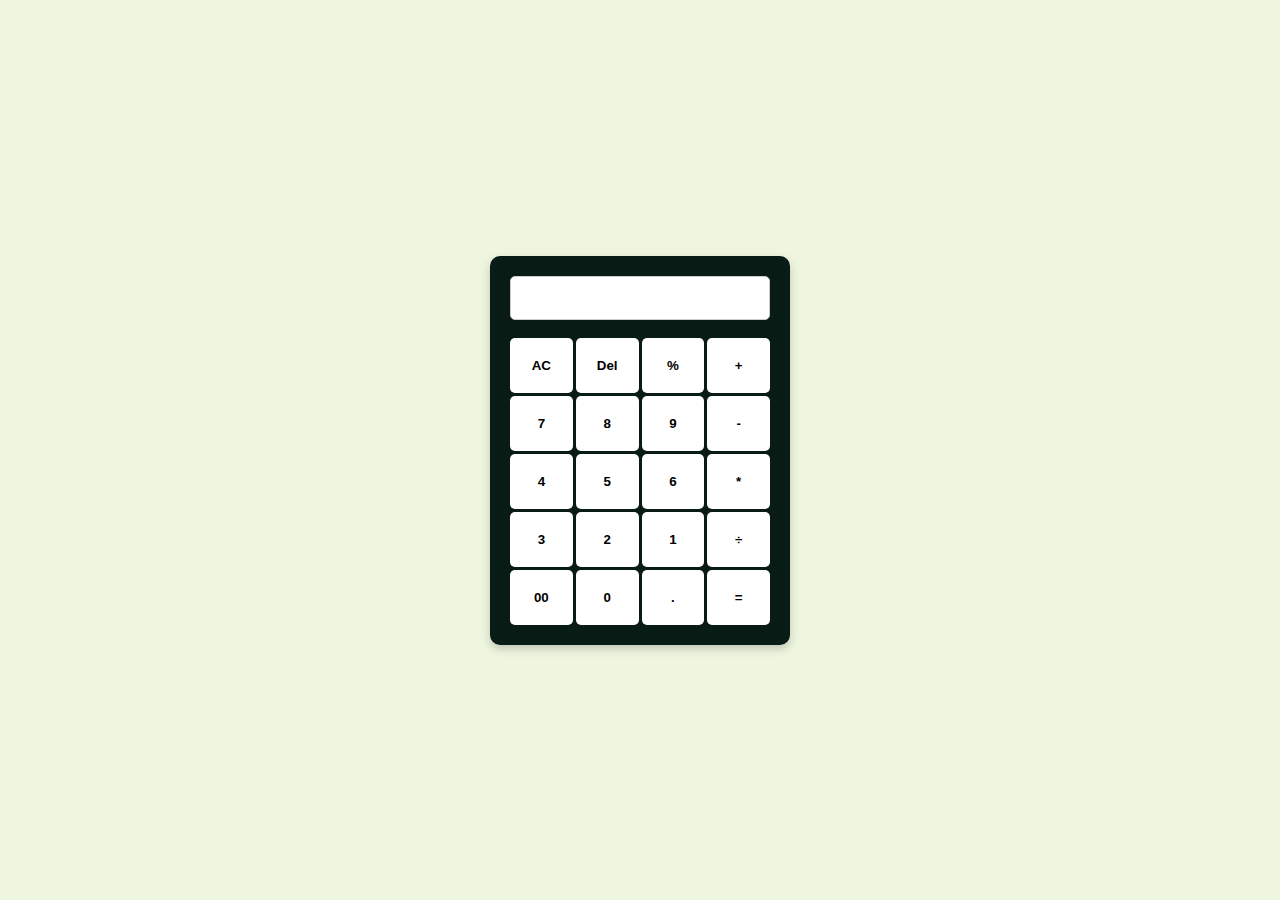
<file: calculator/index.html>
<!DOCTYPE html>
<html lang="en">
<head>
    <meta charset="UTF-8">
    <meta name="viewport" content="width=device-width, initial-scale=1.0">
    <title>Online Calculator</title>
     <link rel="stylesheet" href="style.css">
</head>
<body>
    <div id="container">
        <div id="input-box">
            <input type="text" id="display" onkeyup="cal(event)">
        </div>
        <div id="AC-row">
            <button onclick="clearDisplay()">AC</button>
            <button onclick="deleteLast()">Del</button>
            <button onclick="getValue(event)">%</button>
            <button onclick="getValue(event)">+</button>
        </div>
        <div id="sev-row">
            <button onclick="getValue(event)">7</button>
            <button onclick="getValue(event)">8</button>
            <button onclick="getValue(event)">9</button>
            <button onclick="getValue(event)">-</button>
        </div>
        <div id="six-row">
            <button onclick="getValue(event)">4</button>
            <button onclick="getValue(event)">5</button>
            <button onclick="getValue(event)">6</button>
            <button onclick="getValue(event)">*</button>
        </div>
        <div id="three-row">
            <button onclick="getValue(event)">3</button>
            <button onclick="getValue(event)">2</button>
            <button onclick="getValue(event)">1</button>
            <button onclick="getValue(event)">÷</button>
        </div>
        <div id="zero-row">
            <button onclick="getValue(event)">00</button>
            <button onclick="getValue(event)">0</button>
            <button onclick="getValue(event)">.</button>
            <button onclick="calculate()">=</button>
        </div>
    </div>

    <script>
        const inputBox = document.getElementById("display");

        try{
            function getValue(event) {
            inputBox.value += event.target.textContent;
        }

        function clearDisplay() {
            inputBox.value = "";
        }

        function deleteLast() {
            inputBox.value = inputBox.value.slice(0, -1);
        }

        
        }
        catch(error){
            inputBox.value = "Not a valid Syntax"
        }

        function calculate() {
            try {
                inputBox.value = eval(inputBox.value.replace("÷", "/").replace("%", "/100"));
            } catch (error) {
                inputBox.value = "Enter a valid syntax";
            }
        }

        function cal(){
            if(event.keyCode == 13){
                try{
                inputBox.value = eval(inputBox.value.replace("÷", "/").replace("%", "/100"));
            }
            catch(error){
                inputBox.value = "Enter a valid syntax";
            }
            }
            
        }
        
    </script>
</body>
</html>
</file>
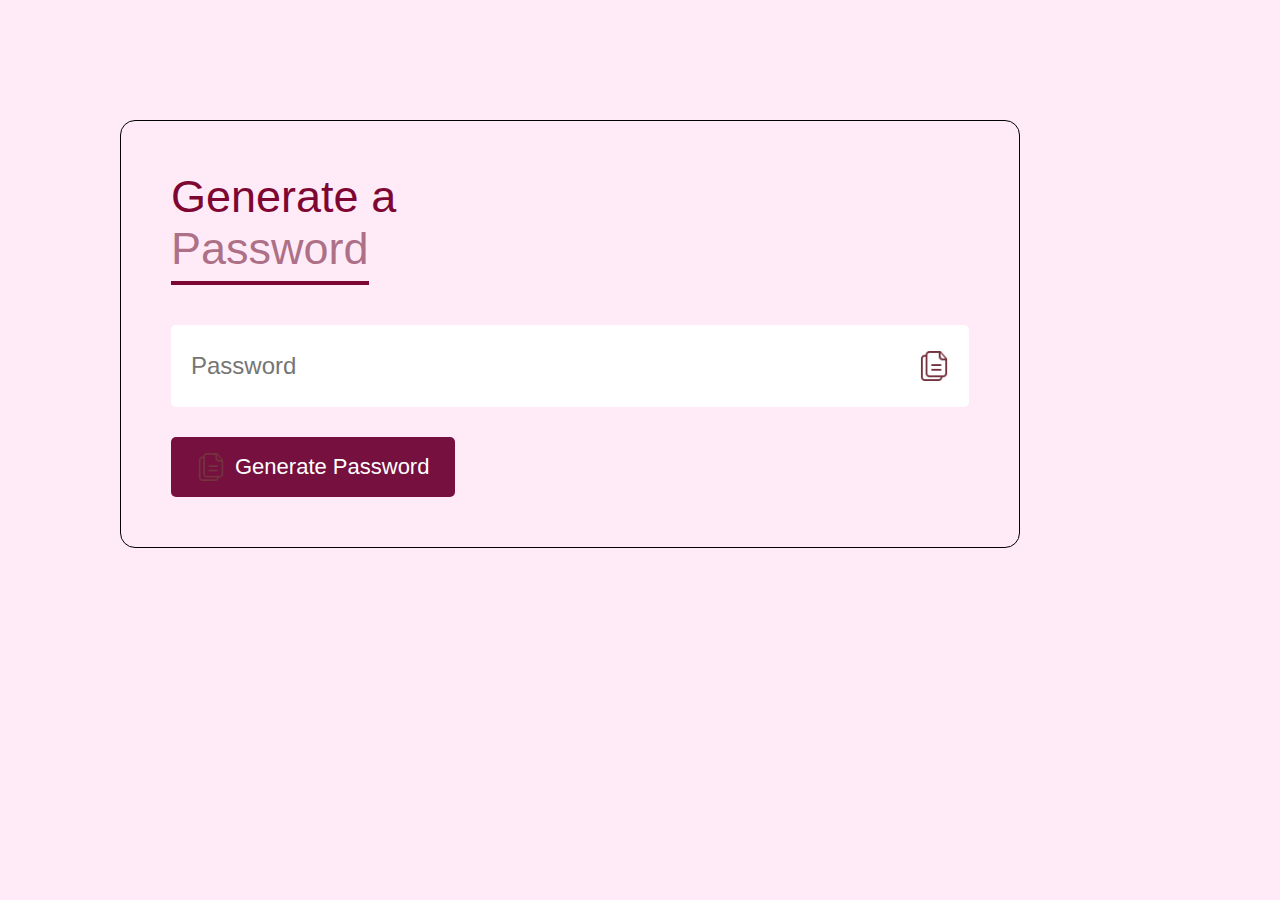
<file: Password Generator/index.html>
<!DOCTYPE html>
<html lang="en">
<head>
    <meta charset="UTF-8">
    <meta name="viewport" content="width=device-width, initial-scale=1.0">
    <title>Random Password generator</title>
    <link rel="stylesheet" href="style.css">
</head>
<body>
    <div class="container">
        <h1>Generate a<br><span>Password</span> </h1>
        <div class="display">
            <input type="text" id="password" placeholder="Password">
            <img src="images/copy.png" onclick="copyPassword()" alt="copy">
        </div>
        <button onclick="createPassword()"><img src="images/copy.png">Generate Password</button>
    </div>    
<script>
    const passwordBox = document.getElementById("password");
    const length = 12;

    const upperCase = "ABCDEFGHIJKLMNOPQRSTUVWXYZ";
    const lowerCase = "abcdefghijklmnopqrstuvwxyz";
    const number = "0123456789";
    const symbol = "~@#$%^&*()_-+=|{}<>/";

    const allChars = upperCase + lowerCase + number + symbol;
    function createPassword(){
        let password ="";
        password += upperCase[Math.floor(Math.random() * upperCase.length)];
        password += lowerCase[Math.floor(Math.random() * lowerCase.length)];
        password += number[Math.floor(Math.random() * number.length)];
        password += symbol[Math.floor(Math.random() * symbol.length)];

        while(length > password.length){
            password += allChars[Math.floor(Math.random() * allChars.length)];

        }
        passwordBox.value = password;

    }
    function copyPassword(){
        passwordBox.select();
        document.execCommand("copy");
    }

</script>
</body>
</html>
</file>
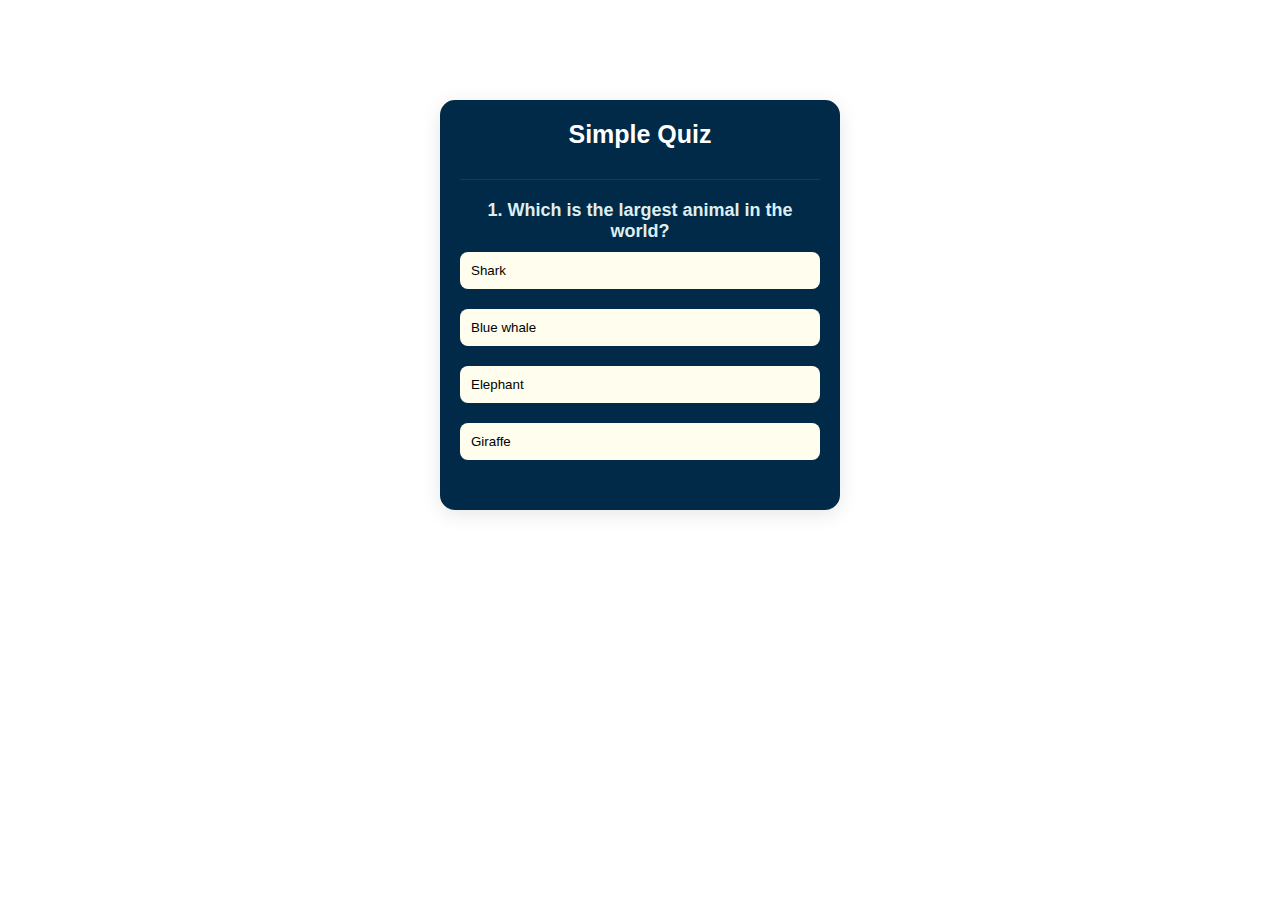
<file: Quiz/index.html>
<!DOCTYPE html>
<html>
    <head>
        <title>Quiz</title>
        <link rel="stylesheet" href="style.css">
    </head>
    <body>
        <div class="app">
            <h1>Simple Quiz</h1>
            <div class="quiz">
                <h2 id="question">Question goes here</h2>
                <div id="answer-buttons">
                    <button class="btn">Answer 1</button>
                    <button class="btn">Answer 2</button>
                    <button class="btn">Answer 3</button>
                    <button class="btn">Answer 4</button>
                </div>
                <button id="next-btn">Next</button>

            </div>
        </div>
        <script src="script.js"></script>
    </body>
</html>
</file>
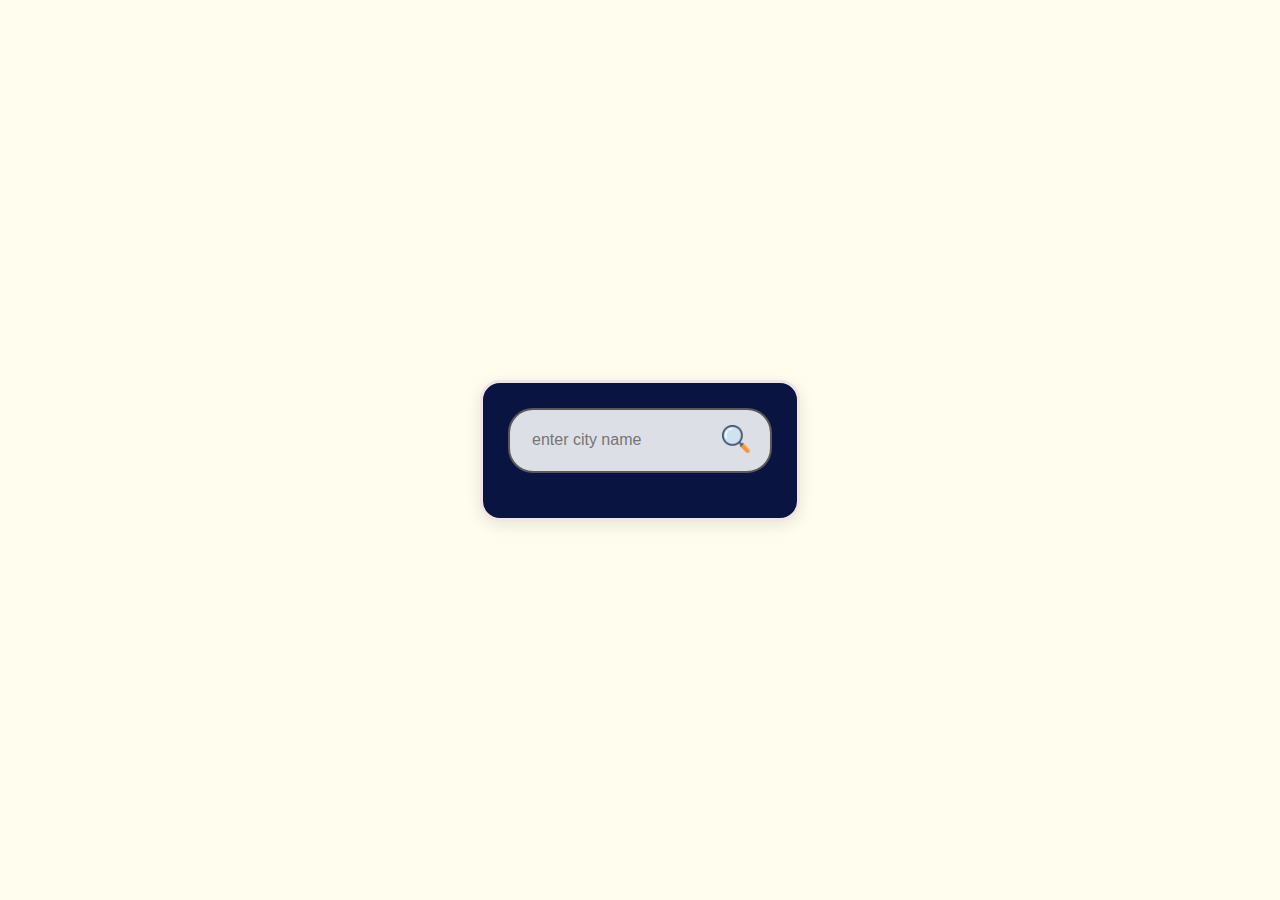
<file: weather app/index.html>
<!DOCTYPE html>
<html>
    <head>
        <meta name="viewport" content="width=device-width, initial-scale=1.0">
        <title>Weather App</title>
        <link rel="stylesheet" href="style.css">
    </head>
    <body>
        <div class="card">
            <div class="search">
                <input type="text" placeholder="enter city name" spellcheck="false">
                <button><img src="images/search.png" alt="search" id="search_b" ></button>
            </div>
            
            <div class="error" style="display: none;">
                <p>Invalid city name</p>
            </div>

            
            <div class="Weather">
                <img src="images/weather.png" id="rain"> 
                <h1 class="temp">22°c</h1>
                <h1 class="city">New York</h1>
                <div class="details">
                    <div class="col">
                        <img src="images/humidity.png">
                        <div>
                            <p class="humidity">50%</p>
                            <p class="hum">Humidity</p>
                        </div>
                    </div>
                    <div class="col">
                        <img src="images/windy.png">
                        <div>
                            <p class="wind">15 km/hr</p>
                            <p class="win">Wind Speed</p>
                        </div>
                    </div>             
                </div>
            </div>
        </div>

        <script>
            const apiKey = "dff7aa2ce789402c97e8e2d95171a049";
            const apiUrl = "https://api.openweathermap.org/data/2.5/weather?units=metric&q=";
        
            const searchBox = document.querySelector(".search input");
            const searchBtn = document.querySelector(".search button");
            const weatherIcon = document.querySelector("#rain");
        
            async function checkWeather(city) {
                const response = await fetch(`${apiUrl}${city}&appid=${apiKey}`);

                
                if(response.status == 404){
                    document.querySelector(".error").style.display = "block";
                    document.querySelector(".Weather").style.display = "none";
                } else {
                    var data = await response.json();
                    

                    document.querySelector(".city").innerHTML = data.name;
                    document.querySelector(".temp").innerHTML = Math.round(data.main.temp) + "°C";
                    document.querySelector(".humidity").innerHTML = data.main.humidity + "%";
                    document.querySelector(".wind").innerHTML = data.wind.speed + " km/hr";

                    
                    if(data.weather[0].main == "Clouds"){
                        weatherIcon.src = "./images/cloudy.png";
                    }
                    else if(data.weather[0].main == "Clear"){
                        weatherIcon.src = "./images/sun.png";
                    }
                    else if(data.weather[0].main == "Rain"){
                        weatherIcon.src = "./images/rainy-day.png";
                    }
                    else if(data.weather[0].main == "Drizzle"){
                        weatherIcon.src = "./images/weather.png";
                    }
                    else if(data.weather[0].main == "Mist"){
                        weatherIcon.src = "./images/fog.png";
                    }
                    else if(data.weather[0].main == "Snow"){
                        weatherIcon.src = "./images/snow.png";
                    }

                   
                    document.querySelector(".error").style.display = "none";
                    document.querySelector(".Weather").style.display = "block";
                }
            }
        
            searchBtn.addEventListener("click", () => {
                checkWeather(searchBox.value);
            });
        
          
            checkWeather("bangalore");
        </script>
    </body>
</html>
</file>
<file: calculator/style.css>
* {
    margin: 0;
    box-sizing: border-box;
    font-family: 'Poppins', sans-serif;
}

body {
    background-color: #eff6e0;
    display: flex;
    justify-content: center;
    align-items: center;
    height: 100vh;
    padding: 10px;
}

#container {
    background-color: #081c15;
    width: 100%;
    max-width: 300px;
    padding: 20px;
    border-radius: 10px;
    box-shadow: 0 4px 10px rgba(0, 0, 0, 0.2);
}

#input-box {
    margin-bottom: 10px;
}

#container div {
    display: flex;
    justify-content: center;
    flex-wrap: wrap;
}

button {
    background-color: #ffffff;
    color: #000000;
    font-weight: bolder;
    width: 60px;
    padding: 20px;
    border: none;
    border-radius: 5px;
    cursor: pointer;
    margin-right: 3px;
    margin-top: 3px;
    flex: 1 1 23%; 
}

button:last-child {
    margin-right: 0;
}

input {
    width: 100%;
    padding: 10px;
    font-size: 1.2em;
    border: 1px solid #ccc;
    border-radius: 5px;
    margin-bottom: 5px;
}

/* Responsive Styles */
@media (max-width: 400px) {
    #container {
        padding: 15px;
    }

    button {
        width: 100%;
        padding: 15px;
        font-size: 1em;
    }

    input {
        font-size: 1em;
        padding: 8px;
    }
}

@media (max-width: 300px) {
    button {
        padding: 10px;
        font-size: 0.9em;
    }

    input {
        font-size: 0.9em;
    }
}
</file>
<file: Password Generator/style.css>
*{
    margin : 0;
    padding: 0;
    font-family: 'Poppins', sans-serif;
    box-sizing: border-box;
}body{
    background: #ffebf8;
    color: #fff;

}

.container {
    margin: 120px;
    width: 90%;
    max-width: 900px;
    border: 1px solid #000;
    border-radius: 15px;
    padding: 50px; 
}


.display{
    width: 100%;
    margin-top: 50px;
    margin-bottom: 30px;
    background: #fff;
    color: #333;
    display: flex;
    align-items: center;
    justify-content:space-between ;
    padding: 26px 20px;
    border-radius:5px ;
}
.container h1{
    font-weight: 500;
    font-size: 45px;
    color: #7d0732;
}
.container h1 span{
    color:#924761c0 ;
    border-bottom: 4px solid #7d0732;
    padding-bottom:7px ;
}
.display img{
    width:30px ;
    cursor: pointer;
}

.display input{
    border: 0;
    outline:0;
    font-size: 24px;

}
.container button img{
    width: 28px;
    margin-right: 10px;

}

.container button{
    border:0;
    outline: 0;
    background: #76103f;
    color: #fff;
    font-size: 22px;
    font-weight: 300;
    display: flex;
    align-items: center;
    justify-content: center;
    padding: 16px 26px;
    border-radius: 5px;
    cursor: pointer;

}

.container button:hover{
    background-color:#b4254b ;
}
</file>
<file: Quiz/style.css>
* {
    margin: 0;
    padding: 0;
    font-family: 'Poppins', sans-serif;
    box-sizing: border-box;
}

body {
    background: #ffffff;
}

.app {
    background: #002a47; 
    width: 90%;
    max-width: 400px; 
    margin: 100px auto;
    padding: 20px;
    border-radius: 15px; 
    box-shadow: 0 4px 20px rgba(0, 0, 0, 0.1); 
    text-align: center;
}

.app h1 {
    font-size: 25px;
    color: #ffffff;
    font-weight: 600;
    border-bottom: 1px solid #333;
    padding-bottom: 30px;
}

.quiz {
    padding: 20px 0;
}

.quiz h2 {
    font-size: 18px;
    color: #ddeef1;
}

.btn {
    background-color: #FFFDED; 
    color: #010101; 
    font-weight: 500;
    width: 100%;
    border: 1px solid transparent;
    padding: 10px;
    margin: 10px 0;
    text-align: left;
    border-radius: 8px;
    cursor: pointer;
    transition: all 0.3s;
}

.btn:hover:not([disabled]) {
    background-color: #d3d1a2; 
    color: black;
}

.btn:disabled {
    cursor: no-drop;
}

#next-btn {
    background: #e3f6ff;
    color: black;
    font-weight: 500;
    width: 150px;
    border: 0;
    padding: 10px;
    margin: 20px auto 0;
    border-radius: 8px;
    cursor: pointer;
    display: none;
}

#next-btn:hover{
    background-color: #cdd5e2;
}

.correct {
    background: #40ae89;
    color: rgb(29, 29, 29); 
}

.incorrect {
    background: #a94b4b; 
    color: white;
}
</file>
<file: weather app/style.css>
* {
    margin: 0;
    padding: 0;
    box-sizing: border-box;
    font-family: 'Poppins', sans-serif; 
}

body {
    background-color: #FFFDED; 
    height: 100vh;
    display: flex;
    justify-content: center;
    align-items: center;
    font-size: 16px;
    color: #333;
    box-sizing: border-box;
    box-shadow: inset;
}

.card {
    background: #091540;
    border-radius: 20px;
    box-shadow: 0 4px 15px rgba(22, 19, 19, 0.1);
    padding: 25px;
    width: 320px;
    text-align: center;
    border: 3px solid #F1E4E4; /* Light Cyan */
    animation: fadeIn 1s ease-in;
}

.search {
    display: flex;
    justify-content: space-between;
    align-items: center;
    border-radius: 25px;
    background-color: #dddfe6; 
    padding: 7px 12px;
    margin-bottom: 20px;
    border: 2px solid #595959;
}

.search input {
    border: none;
    outline: none;
    background: none;
    width: 85%;
    padding: 10px;
    font-size: 16px;
    color: #333;
    background-color: transparent;
}

.search button {
    background: none;
    border: none;
    cursor: pointer;
    padding: 8px;
}

.search button img {
    width: 28px;
    height: 28px;
}

.error {
    display: none;
    color: #f44336; /* Red */
    font-size: 14px;
    margin-bottom: 15px;
}

.Weather {
    display: none; 
}

.Weather img {
    width: 90px;
    height: 90px;
    margin-bottom: 10px;
}

.temp {
    font-size: 50px;
    font-weight: 700;
    margin-bottom: 10px;
    color: #F1E4E4;
}

.city {
    font-size: 26px;
    margin-bottom: 10px;
    font-weight: 600;
    color: #F1E4E4;
}

.details {
    display: flex;
    justify-content: space-between;
    margin-top: 20px;
}

.details .col {
    text-align: center;
}

.details img {
    width: 42px;
    height: 42px;
    margin-bottom: 5px;
}

.details p {
    margin: 0;
    font-size: 14px;
    color: #555;
}

.col .humidity, .col .hum, .col .win, .col .wind{
    color: #F1E4E4;
}


@media (max-width: 400px) {
    .card {
        width: 100%;
        margin: 20px;
    }
}

@keyframes fadeIn {
    0% { opacity: 0; transform: translateY(-20px); }
    100% { opacity: 1; transform: translateY(0); }
}
</file>
